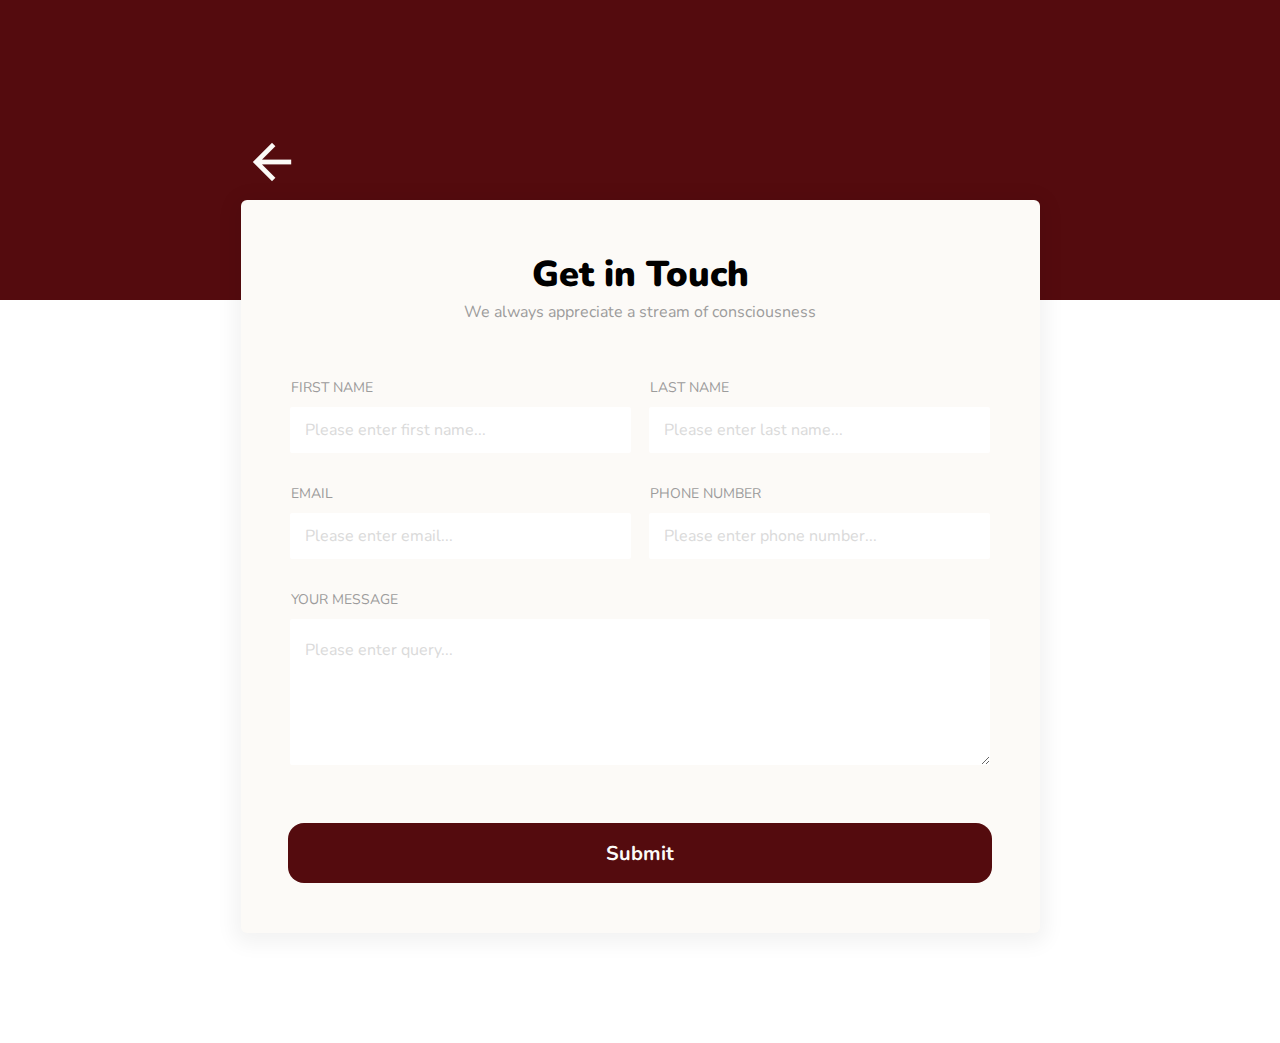
<file: contact.html>
<!DOCTYPE html>
<html lang="en">
  <head>
    <meta charset="UTF-8" />
    <meta name="viewport" content="width=device-width, initial-scale=1.0" />
    <link rel="stylesheet" href="contact.css" />
    <title>Contact Form</title>
  </head>
  <body>
    <div class="contact_us_2">
      <div class="responsive-container-block big-container">
        <div class="blueBG"></div>
        <div class="responsive-container-block container">
          <a href="index.html">
            <img src="images/arrow_back.png" alt="Go back"
          /></a>
          <form
            class="form-box"
            action="/var/folders/fb/lydgxxhj6lg7cm9p2f8_8ztr0000gp/T/com.apple.useractivityd/shared-pasteboard/items/2523D4B8-BD4F-4F0F-BB10-3C891492F889/0d725c5c668ff51d259672dcb770bc856014191d.rtfd/var/folders/fb/lydgxxhj6lg7cm9p2f8_8ztr0000gp/T/com.apple.useractivityd/shared-pasteboard/items/2523D4B8-BD4F-4F0F-BB10-3C891492F889/0d725c5c668ff51d259672dcb770bc856014191d.rtfd"
            method="post"
          >
            <div class="container-block form-wrapper">
              <p class="text-blk contactus-head">Get in Touch</p>
              <p class="text-blk contactus-subhead">
                We always appreciate a stream of consciousness
              </p>
              <div class="responsive-container-block">
                <div
                  class="responsive-cell-block wk-ipadp-6 wk-tab-12 wk-mobile-12 wk-desk-6"
                  id="i10mt"
                >
                  <p class="text-blk input-title">FIRST NAME</p>
                  <input
                    class="input"
                    id="ijowk"
                    name="FirstName"
                    placeholder="Please enter first name..."
                  />
                </div>
                <div
                  class="responsive-cell-block wk-desk-6 wk-ipadp-6 wk-tab-12 wk-mobile-12"
                >
                  <p class="text-blk input-title">LAST NAME</p>
                  <input
                    class="input"
                    id="indfi"
                    name="Last Name"
                    placeholder="Please enter last name..."
                  />
                </div>
                <div
                  class="responsive-cell-block wk-desk-6 wk-ipadp-6 wk-tab-12 wk-mobile-12"
                >
                  <p class="text-blk input-title">EMAIL</p>
                  <input
                    class="input"
                    id="ipmgh"
                    type="email"
                    name="email"
                    placeholder="Please enter email..."
                  />
                </div>
                <div
                  class="responsive-cell-block wk-desk-6 wk-ipadp-6 wk-tab-12 wk-mobile-12"
                >
                  <p class="text-blk input-title">PHONE NUMBER</p>
                  <input
                    class="input"
                    id="imgis"
                    name="PhoneNumber"
                    placeholder="Please enter phone number..."
                  />
                </div>
                <div
                  class="responsive-cell-block wk-tab-12 wk-mobile-12 wk-desk-12 wk-ipadp-12"
                  id="i634i"
                >
                  <p class="text-blk input-title">YOUR MESSAGE</p>
                  <textarea
                    class="textinput"
                    name="message"
                    id="i5vyy"
                    placeholder="Please enter query..."
                  ></textarea>
                </div>
              </div>
              <a href="index.html"
                ><button type="submit" class="submit-btn">Submit</button>
              </a>
            </div>
          </form>
        </div>
      </div>
    </div>
  </body>
</html>
</file>
<file: contact.css>
@import url("https://fonts.googleapis.com/css2?family=Nunito:wght@200;300;400;600;700;800&amp;display=swap");

:root {
  --clr-primary: #540b0e;
  --clr-secondary: #7e1014;
  --clr-accent: #ef9b0f;
  --clr-background: #fcfaf7;
}

.contact_us_2 * {
  font-family: Nunito, sans-serif;
}

.contact_us_2 .text-blk {
  margin-top: 0px;
  margin-right: 0px;
  margin-bottom: 0px;
  margin-left: 0px;
  line-height: 25px;
}

.contact_us_2 .responsive-cell-block {
  min-height: 75px;
}

.contact_us_2 input:focus {
  outline-color: initial;
  outline-style: none;
  outline-width: initial;
}

.contact_us_2 .container-block {
  min-height: 75px;
  width: 100%;
  padding-top: 10px;
  padding-right: 10px;
  padding-bottom: 10px;
  padding-left: 10px;
  display: block;
}

.contact_us_2 .submit-btn:hover {
  background-image: initial;
  background-position-x: initial;
  background-position-y: initial;
  background-size: initial;
  background-attachment: initial;
  background-origin: initial;
  background-clip: initial;
  background-color: var(--clr-background);
}

.contact_us_2 .responsive-container-block {
  min-height: 75px;
  height: fit-content;
  width: 100%;
  display: flex;
  flex-wrap: wrap;
  justify-content: flex-start;
  margin-top: 0px;
  margin-right: auto;
  margin-bottom: 50px;
  margin-left: auto;
  padding-top: 0px;
  padding-right: 0px;
  padding-bottom: 0px;
  padding-left: 0px;
}

.contact_us_2 .responsive-container-block.big-container {
  padding-top: 10px;
  padding-right: 30px;
  padding-bottom: 10px;
  padding-left: 30px;
  position: relative;
  height: auto;
}

.contact_us_2 .responsive-container-block.container {
  position: static;
  min-height: 75px;
  flex-direction: column;
  z-index: 2;
  max-width: 800px;
  margin-top: 120px;
  margin-right: auto;
  margin-bottom: 50px;
  margin-left: auto;
}

.contact_us_2 .container-block.form-wrapper {
  background-color: var(--clr-background);
  max-width: 799px;
  text-align: center;
  padding-top: 50px;
  padding-right: 40px;
  padding-bottom: 50px;
  padding-left: 40px;
  box-shadow: rgba(0, 0, 0, 0.05) 0px 4px 20px 7px;
  border-top-left-radius: 6px;
  border-top-right-radius: 6px;
  border-bottom-right-radius: 6px;
  border-bottom-left-radius: 6px;
  margin-top: 0px;
  margin-right: auto;
  margin-bottom: 0px;
  margin-left: auto;
}

.contact_us_2 .text-blk.contactus-head {
  font-size: 36px;
  line-height: 50px;
  font-weight: 900;
}

.contact_us_2 .text-blk.contactus-subhead {
  color: #9c9c9c;
  margin-top: 0px;
  margin-right: 0px;
  margin-bottom: 50px;
  margin-left: 0px;
}

.contact_us_2
  .responsive-cell-block.wk-desk-6.wk-ipadp-6.wk-tab-12.wk-mobile-12 {
  margin-top: 0px;
  margin-right: 0px;
  margin-bottom: 26px;
  margin-left: 0px;
  min-height: 50px;
}

.contact_us_2 .input {
  width: 96%;
  height: 50px;
  padding-top: 1px;
  padding-right: 15px;
  padding-bottom: 1px;
  padding-left: 15px;
  border-top-width: 2px;
  border-right-width: 2px;
  border-bottom-width: 2px;
  border-left-width: 2px;
  border-top-style: solid;
  border-right-style: solid;
  border-bottom-style: solid;
  border-left-style: solid;
  border-top-color: var(--clr-background);
  border-right-color: var(--clr-background);
  border-bottom-color: var(--clr-background);
  border-left-color: var(--clr-background);
  border-image-source: initial;
  border-image-slice: initial;
  border-image-width: initial;
  border-image-outset: initial;
  border-image-repeat: initial;
  font-size: 16px;
  color: black;
  border-top-left-radius: 4px;
  border-top-right-radius: 4px;
  border-bottom-right-radius: 4px;
  border-bottom-left-radius: 4px;
}

.contact_us_2 .textinput {
  width: 98%;
  min-height: 150px;
  padding-top: 20px;
  padding-right: 15px;
  padding-bottom: 20px;
  padding-left: 15px;
  border-top-width: 2px;
  border-right-width: 2px;
  border-bottom-width: 2px;
  border-left-width: 2px;
  border-top-style: solid;
  border-right-style: solid;
  border-bottom-style: solid;
  border-left-style: solid;
  border-top-color: var(--clr-background);
  border-right-color: var(--clr-background);
  border-bottom-color: var(--clr-background);
  border-left-color: var(--clr-background);
  border-image-source: initial;
  border-image-slice: initial;
  border-image-width: initial;
  border-image-outset: initial;
  border-image-repeat: initial;
  font-size: 16px;
  border-top-left-radius: 4px;
  border-top-right-radius: 4px;
  border-bottom-right-radius: 4px;
  border-bottom-left-radius: 4px;
}

.contact_us_2 .submit-btn {
  width: 98%;
  background-color: var(--clr-primary);
  height: 60px;
  font-size: 20px;
  font-weight: 700;
  color: var(--clr-background);
  border-top-width: 0px;
  border-right-width: 0px;
  border-bottom-width: 0px;
  border-left-width: 0px;
  border-top-style: outset;
  border-right-style: outset;
  border-bottom-style: outset;
  border-left-style: outset;
  border-top-color: #767676;
  border-right-color: #767676;
  border-bottom-color: #767676;
  border-left-color: #767676;
  border-image-source: initial;
  border-image-slice: initial;
  border-image-width: initial;
  border-image-outset: initial;
  border-image-repeat: initial;
  border-radius: 16px;
  cursor: pointer;
}

.contact_us_2 .form-box {
  margin-top: 0px;
  margin-right: auto;
  margin-bottom: 0px;
  margin-left: auto;
}

.contact_us_2 .link-img {
  width: 30px;
  height: 30px;
}

.contact_us_2 .text-blk.input-title {
  text-align: left;
  padding-top: 0px;
  padding-right: 0px;
  padding-bottom: 0px;
  padding-left: 10px;
  font-size: 14px;
  margin-top: 0px;
  margin-right: 0px;
  margin-bottom: 5px;
  margin-left: 0px;
  color: #9c9c9c;
}

.contact_us_2 ::placeholder {
  color: #dadada;
}

.contact_us_2 .blueBG {
  position: absolute;
  width: 100%;
  left: 0px;
  top: 0px;
  height: 300px;
  background-color: var(--clr-primary);
}

@media (max-width: 768px) {
  .contact_us_2 .submit-btn {
    width: 100%;
  }

  .contact_us_2 .input {
    width: 100%;
  }

  .contact_us_2 .textinput {
    width: 100%;
  }

  .contact_us_2 .container-block.form-wrapper {
    margin-top: 80px;
    margin-right: 0px;
    margin-bottom: 0px;
    margin-left: 0px;
  }

  .contact_us_2 .text-blk.input-title {
    padding-top: 0px;
    padding-right: 0px;
    padding-bottom: 0px;
    padding-left: 0px;
  }

  .contact_us_2 .responsive-container-block.container {
    margin-top: 80px;
    margin-right: 0px;
    margin-bottom: 50px;
    margin-left: 0px;
  }

  .contact_us_2 .container-block.form-wrapper {
    margin-top: 0px;
    margin-right: 0px;
    margin-bottom: 0px;
    margin-left: 0px;
  }

  .contact_us_2 .text-blk.contactus-head {
    font-size: 30px;
    line-height: 40px;
  }
}

@media (max-width: 500px) {
  .contact_us_2 .container-block.form-wrapper {
    padding-top: 50px;
    padding-right: 15px;
    padding-bottom: 50px;
    padding-left: 15px;
  }

  .contact_us_2 .container-block.form-wrapper {
    margin-top: 60px;
    margin-right: 0px;
    margin-bottom: 0px;
    margin-left: 0px;
  }

  .contact_us_2
    .responsive-cell-block.wk-ipadp-6.wk-tab-12.wk-mobile-12.wk-desk-6 {
    margin-top: 0px;
    margin-right: 0px;
    margin-bottom: 15px;
    margin-left: 0px;
  }

  .contact_us_2 .responsive-container-block {
    margin-top: 0px;
    margin-right: 0px;
    margin-bottom: 35px;
    margin-left: 0px;
  }

  .contact_us_2 .text-blk.input-title {
    font-size: 12px;
  }

  .contact_us_2 .responsive-container-block.container {
    margin-top: 50px;
    margin-right: 0px;
    margin-bottom: 50px;
    margin-left: 0px;
  }

  .contact_us_2 .container-block.form-wrapper {
    margin-top: 0px;
    margin-right: 0px;
    margin-bottom: 0px;
    margin-left: 0px;
  }

  .contact_us_2 .responsive-container-block.big-container {
    padding-top: 10px;
    padding-right: 20px;
    padding-bottom: 10px;
    padding-left: 20px;
  }

  .contact_us_2 .text-blk.contactus-head {
    font-size: 26px;
    line-height: 34px;
  }

  .contact_us_2 .input {
    height: 45px;
  }
}

*,
*:before,
*:after {
  -moz-box-sizing: border-box;
  -webkit-box-sizing: border-box;
  box-sizing: border-box;
}

body {
  margin: 0;
}

.wk-desk-1 {
  width: 8.333333%;
}

.wk-desk-2 {
  width: 16.666667%;
}

.wk-desk-3 {
  width: 25%;
}

.wk-desk-4 {
  width: 33.333333%;
}

.wk-desk-5 {
  width: 41.666667%;
}

.wk-desk-6 {
  width: 50%;
}

.wk-desk-7 {
  width: 58.333333%;
}

.wk-desk-8 {
  width: 66.666667%;
}

.wk-desk-9 {
  width: 75%;
}

.wk-desk-10 {
  width: 83.333333%;
}

.wk-desk-11 {
  width: 91.666667%;
}

.wk-desk-12 {
  width: 100%;
}

@media (max-width: 1024px) {
  .wk-ipadp-1 {
    width: 8.333333%;
  }

  .wk-ipadp-2 {
    width: 16.666667%;
  }

  .wk-ipadp-3 {
    width: 25%;
  }

  .wk-ipadp-4 {
    width: 33.333333%;
  }

  .wk-ipadp-5 {
    width: 41.666667%;
  }

  .wk-ipadp-6 {
    width: 50%;
  }

  .wk-ipadp-7 {
    width: 58.333333%;
  }

  .wk-ipadp-8 {
    width: 66.666667%;
  }

  .wk-ipadp-9 {
    width: 75%;
  }

  .wk-ipadp-10 {
    width: 83.333333%;
  }

  .wk-ipadp-11 {
    width: 91.666667%;
  }

  .wk-ipadp-12 {
    width: 100%;
  }
}

@media (max-width: 768px) {
  .wk-tab-1 {
    width: 8.333333%;
  }

  .wk-tab-2 {
    width: 16.666667%;
  }

  .wk-tab-3 {
    width: 25%;
  }

  .wk-tab-4 {
    width: 33.333333%;
  }

  .wk-tab-5 {
    width: 41.666667%;
  }

  .wk-tab-6 {
    width: 50%;
  }

  .wk-tab-7 {
    width: 58.333333%;
  }

  .wk-tab-8 {
    width: 66.666667%;
  }

  .wk-tab-9 {
    width: 75%;
  }

  .wk-tab-10 {
    width: 83.333333%;
  }

  .wk-tab-11 {
    width: 91.666667%;
  }

  .wk-tab-12 {
    width: 100%;
  }
}

@media (max-width: 500px) {
  .wk-mobile-1 {
    width: 8.333333%;
  }

  .wk-mobile-2 {
    width: 16.666667%;
  }

  .wk-mobile-3 {
    width: 25%;
  }

  .wk-mobile-4 {
    width: 33.333333%;
  }

  .wk-mobile-5 {
    width: 41.666667%;
  }

  .wk-mobile-6 {
    width: 50%;
  }

  .wk-mobile-7 {
    width: 58.333333%;
  }

  .wk-mobile-8 {
    width: 66.666667%;
  }

  .wk-mobile-9 {
    width: 75%;
  }

  .wk-mobile-10 {
    width: 83.333333%;
  }

  .wk-mobile-11 {
    width: 91.666667%;
  }

  .wk-mobile-12 {
    width: 100%;
  }
}
</file>
